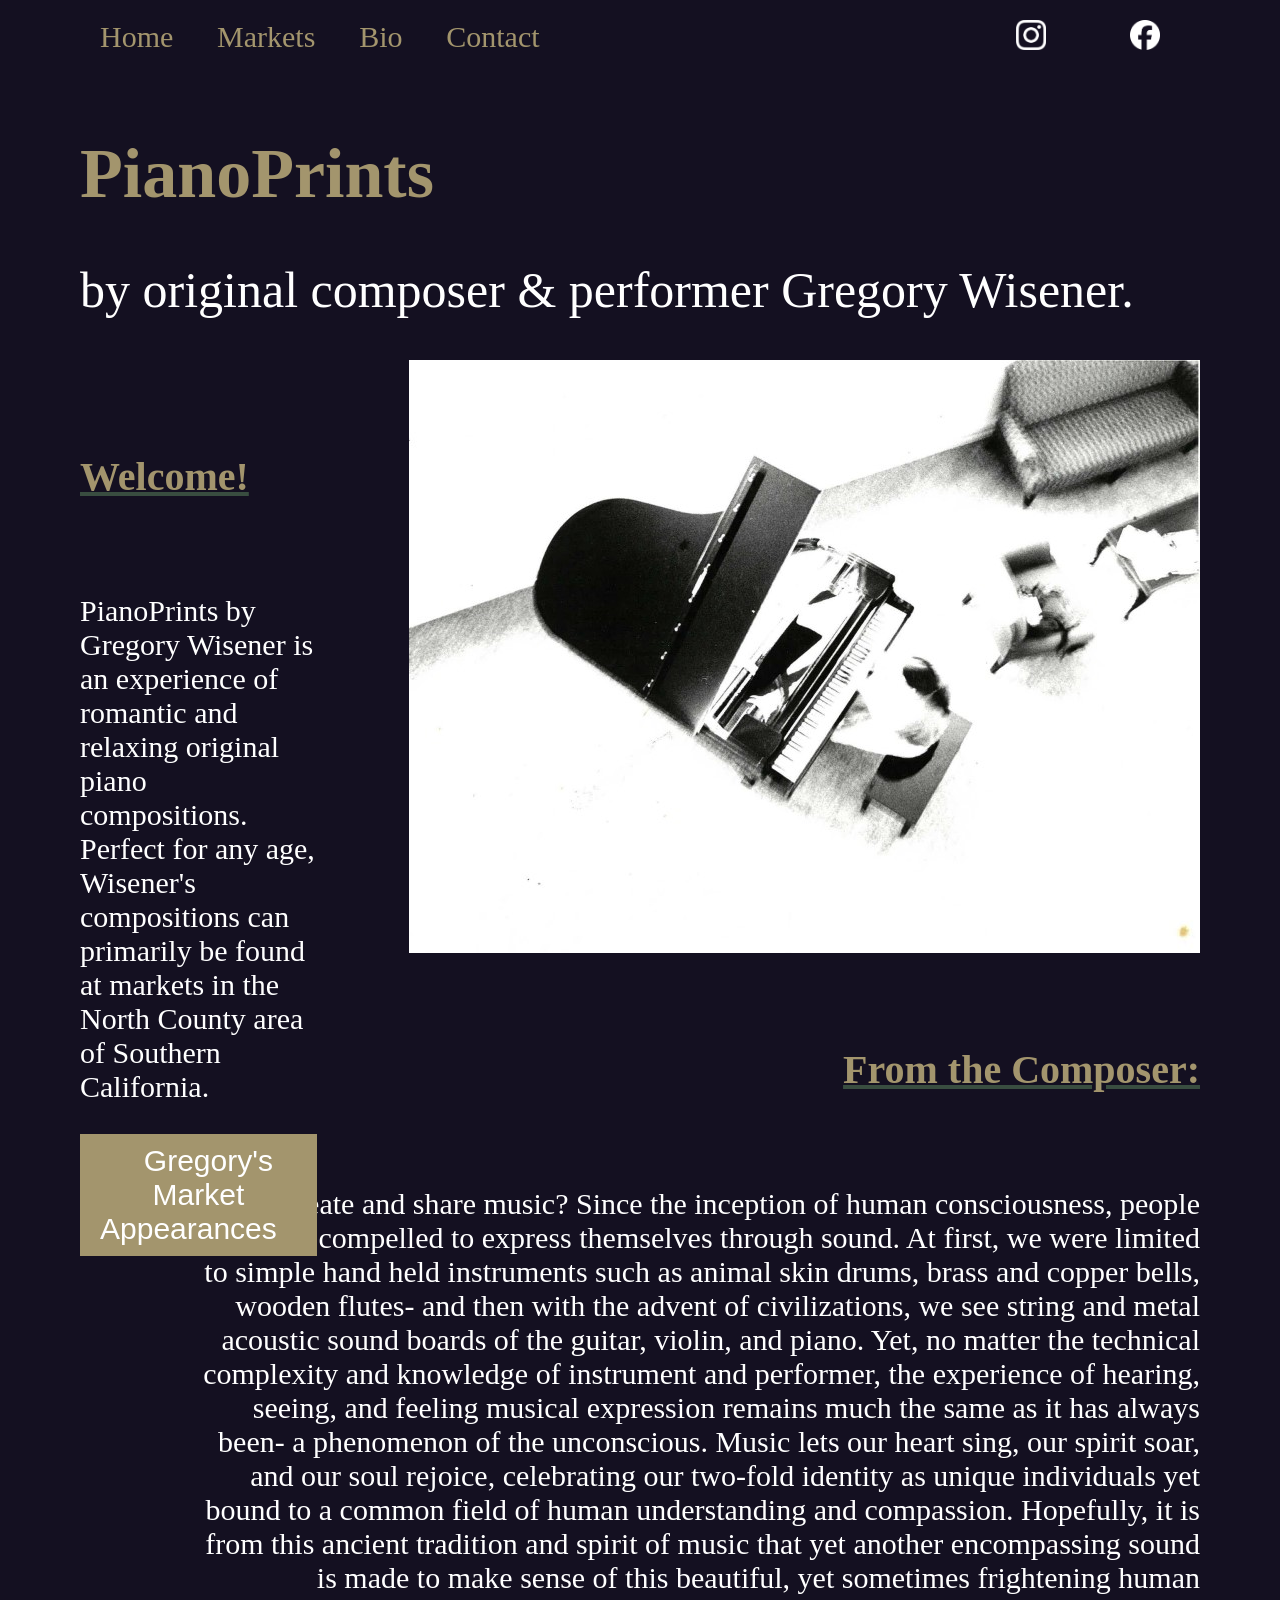
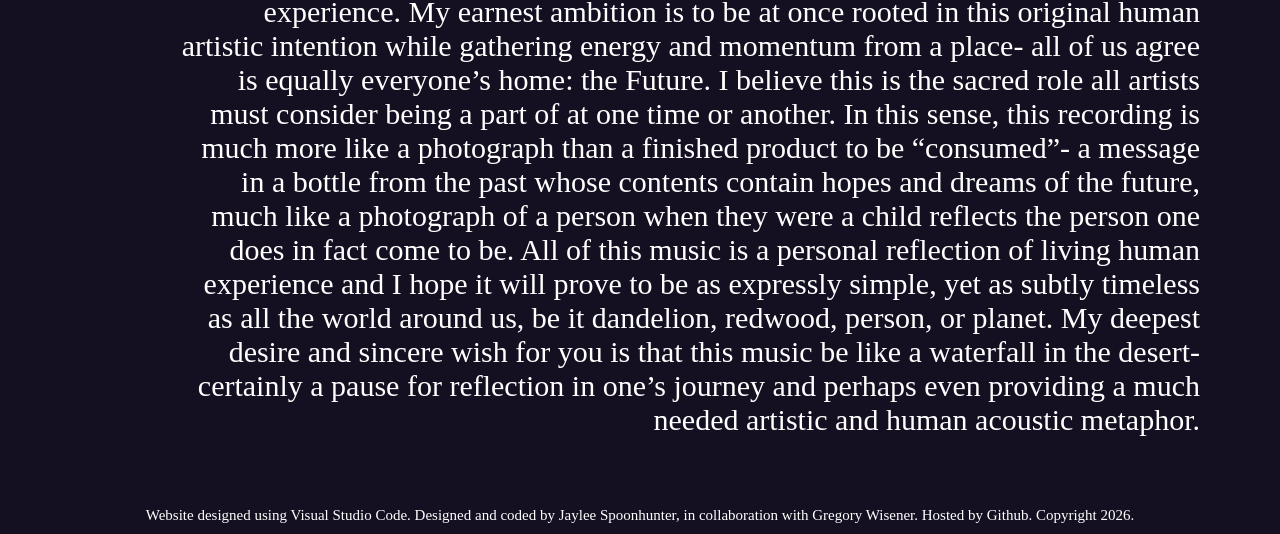
<file: index.html>
<!DOCTYPE html>
<html lang="en">
<head>
    <meta charset="UTF-8">
    <meta name="viewport" content="width=device-width, initial-scale=1.0">
    <title>Home</title>
    <link rel="stylesheet" href="css/style.css">
</head>
<body>
    <header>
        <div class="NAV">
            <a href="index.html">Home</a>
            <a href="html/markets.html">Markets</a>
            <a href="html/bio.html">Bio</a>
            <a href="html/contact.html">Contact</a>
        </div>
        <div class="SOCIAL">
            <a href="https://www.instagram.com/piano_prints"><img class="INSTA" src="Media/Instagram_Glyph_White.png" alt="Instagram white logo"></a>
            <a href="https://www.facebook.com/profile.php?id=61590734273954&mibextid=wwXIfr"><img class="FACE" src="Media/Facebook_Logo_Secondary.png" alt="Facebook white logo"></a>
        </div>
    </header>

    <div class="PIANOPRINTS">
        <h1>PianoPrints</h1>
        <h2>by original composer & performer Gregory Wisener.</h2>
    </div>

    <div class="WELCOME">
        <h6>Welcome!</h6>
        <p>PianoPrints by Gregory Wisener is an experience of romantic and relaxing original piano compositions. Perfect for any age, Wisener's compositions can primarily be found at markets in the North County area of Southern California.</p>
        <button class="APPEAR">
            <a class="MARK" href="html/markets.html">Gregory's Market Appearances</a>
        </button>
    </div>

    <div class="ABOVE">
        <img src="Media/pianoprints above shot piano playing.jpg" alt="Gregory playing the piano in an artistic above shot">
    </div>

    <div class="COMPOSER">
        <h6>From the Composer:</h6>
        <p>Why create and share music? Since the inception of human consciousness, people have been compelled to express themselves through sound. At first, we were limited to simple hand held instruments such as animal skin drums, brass and copper bells, wooden flutes- and then with the advent of civilizations, we see string and metal acoustic sound boards of the guitar, violin, and piano. Yet, no matter the technical complexity and knowledge of instrument and performer, the experience of hearing, seeing, and feeling musical expression remains much the same as it has always been- a phenomenon of the unconscious. Music lets our heart sing, our spirit soar, and our soul rejoice, celebrating our two-fold identity as unique individuals yet bound to a common field of human understanding and compassion. Hopefully, it is from this ancient tradition and spirit of music that yet another encompassing sound is made to make sense of this beautiful, yet sometimes frightening human experience. My earnest ambition is to be at once rooted in this original human artistic intention while gathering energy and momentum from a place- all of us agree is equally everyone’s home: the Future. I believe this is the sacred role all artists must consider being a part of at one time or another. In this sense, this recording is much more like a photograph than a finished product to be “consumed”- a message in a bottle from the past whose contents contain hopes and dreams of the future, much like a photograph of a person when they were a child reflects the person one does in fact come to be. All of this music is a personal reflection of living human experience and I hope it will prove to be as expressly simple, yet as subtly timeless as all the world around us, be it dandelion, redwood, person, or planet. My deepest desire and sincere wish for you is that this music be like a waterfall in the desert- certainly a pause for reflection in one’s journey and perhaps even providing a much needed artistic and human acoustic metaphor.</p>
    </div>

    <footer>Website designed using Visual Studio Code. Designed and coded by Jaylee Spoonhunter, in collaboration with Gregory Wisener. Hosted by Github. Copyright 2026.</footer>
</body>
</html>
</file>
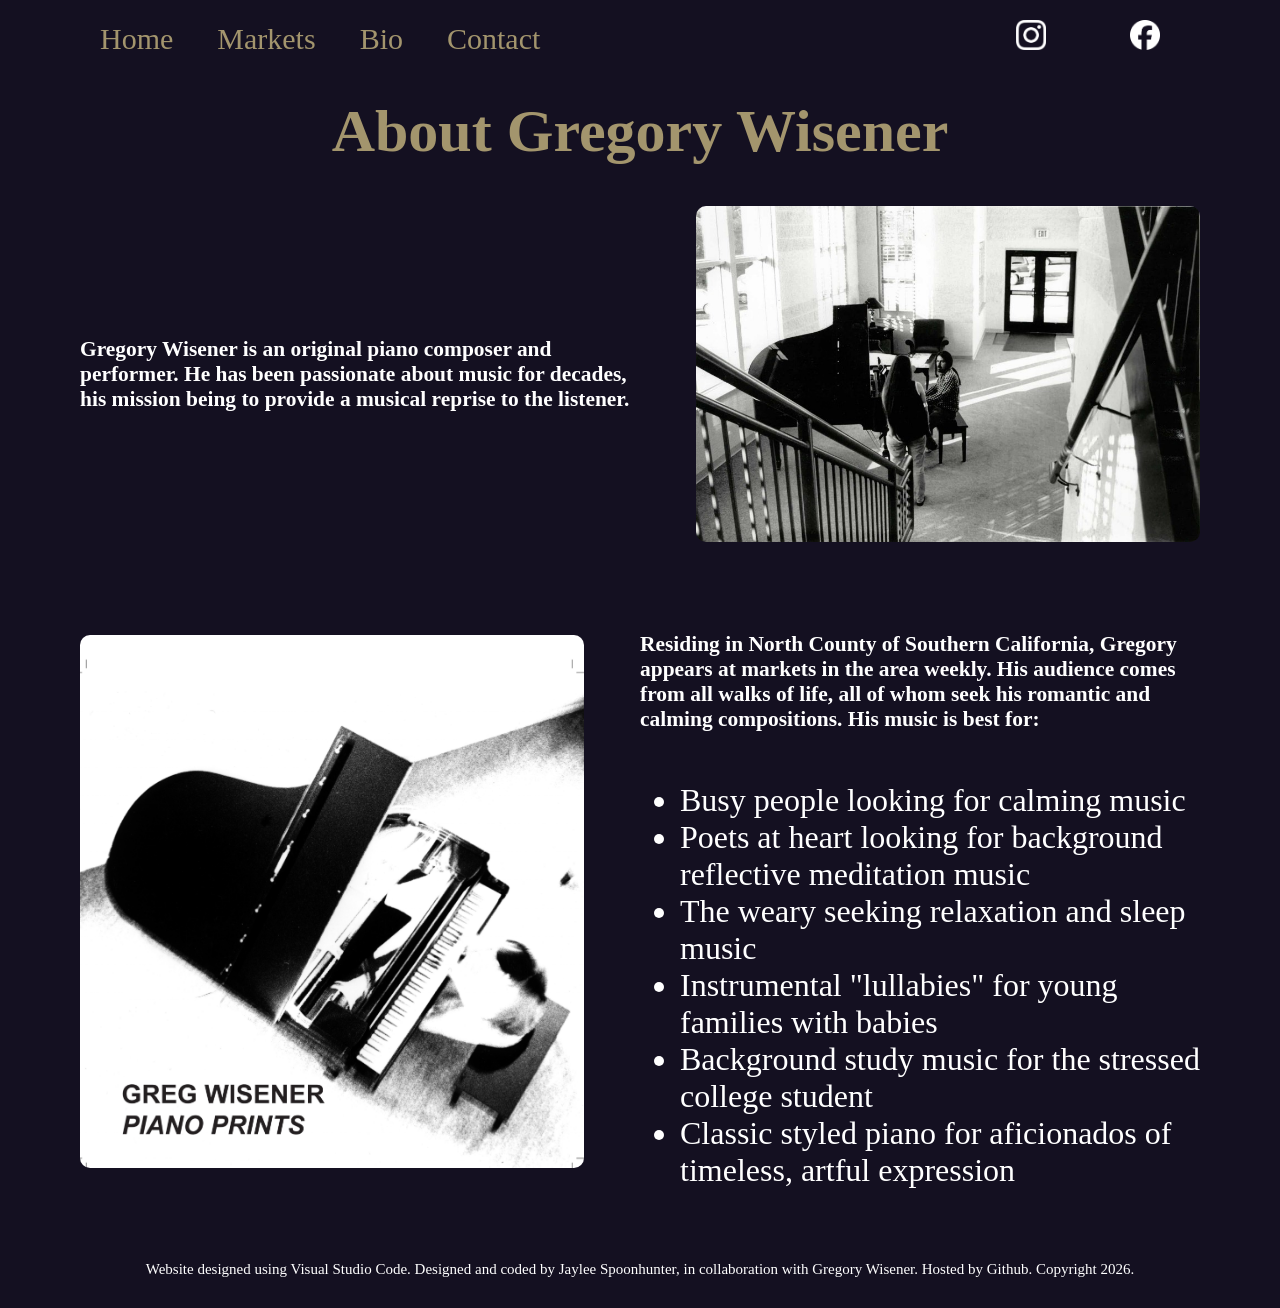
<file: bio.html>
<!DOCTYPE html>
<html lang="en">
<head>
    <meta charset="UTF-8">
    <meta name="viewport" content="width=device-width, initial-scale=1.0">
    <link rel="stylesheet" href="bio.css">
    <title>Bio</title>
</head>
<body>
     <header>
        <div class="NAV">
            <a href="index.html">Home</a>
            <a href="markets.html">Markets</a>
            <a href="bio.html">Bio</a>
            <a href="contact.html">Contact</a>
        </div>
        <div class="SOCIAL">
            <a href="https://www.instagram.com/piano_prints"><img class="INSTA" src="Media/Instagram_Glyph_White.png" alt="Instagram white logo"></a>
            <a href="https://www.facebook.com/profile.php?id=61590734273954&mibextid=wwXIfr"><img class="FACE" src="Media/Facebook_Logo_Secondary.png" alt="Facebook white logo"></a>
        </div>
    </header>

    <h1>About Gregory Wisener</h1>
    <div class="SECTION">
        <div class="BIO">
            <h6>Gregory Wisener is an original piano composer and performer. He has been passionate about music for decades, his mission being to provide a musical reprise to the listener.</h6>
        </div>

        <img class="PIANO" src="Media/pianoprints side shot piano playing.jpg" alt="Gregory talks to a woman as he plays the piano">
    </div>
        
    <div class="SECTION">
        <img class="COVER" src="Media/PianoPrints album cover jpg.jpg" alt="PianoPrints album cover">

        <div class="AUDIENCE">
                <h6>Residing in North County of Southern California, Gregory appears at markets in the area weekly. His audience comes from all walks of life, all of whom seek his romantic and calming compositions. His music is best for:</h6>
                <ul>
                    <li>Busy people looking for calming music</li>
                    <li>Poets at heart looking for background reflective meditation music</li>
                    <li>The weary seeking relaxation and sleep music</li>
                    <li>Instrumental "lullabies" for young families with babies</li>
                    <li>Background study music for the stressed college student</li>
                    <li>Classic styled piano for aficionados of timeless, artful expression</li>
                </ul>
        </div>
    </div>

    <footer>Website designed using Visual Studio Code. Designed and coded by Jaylee Spoonhunter, in collaboration with Gregory Wisener. Hosted by Github. Copyright 2026.</footer>
</body>
</html>
</file>
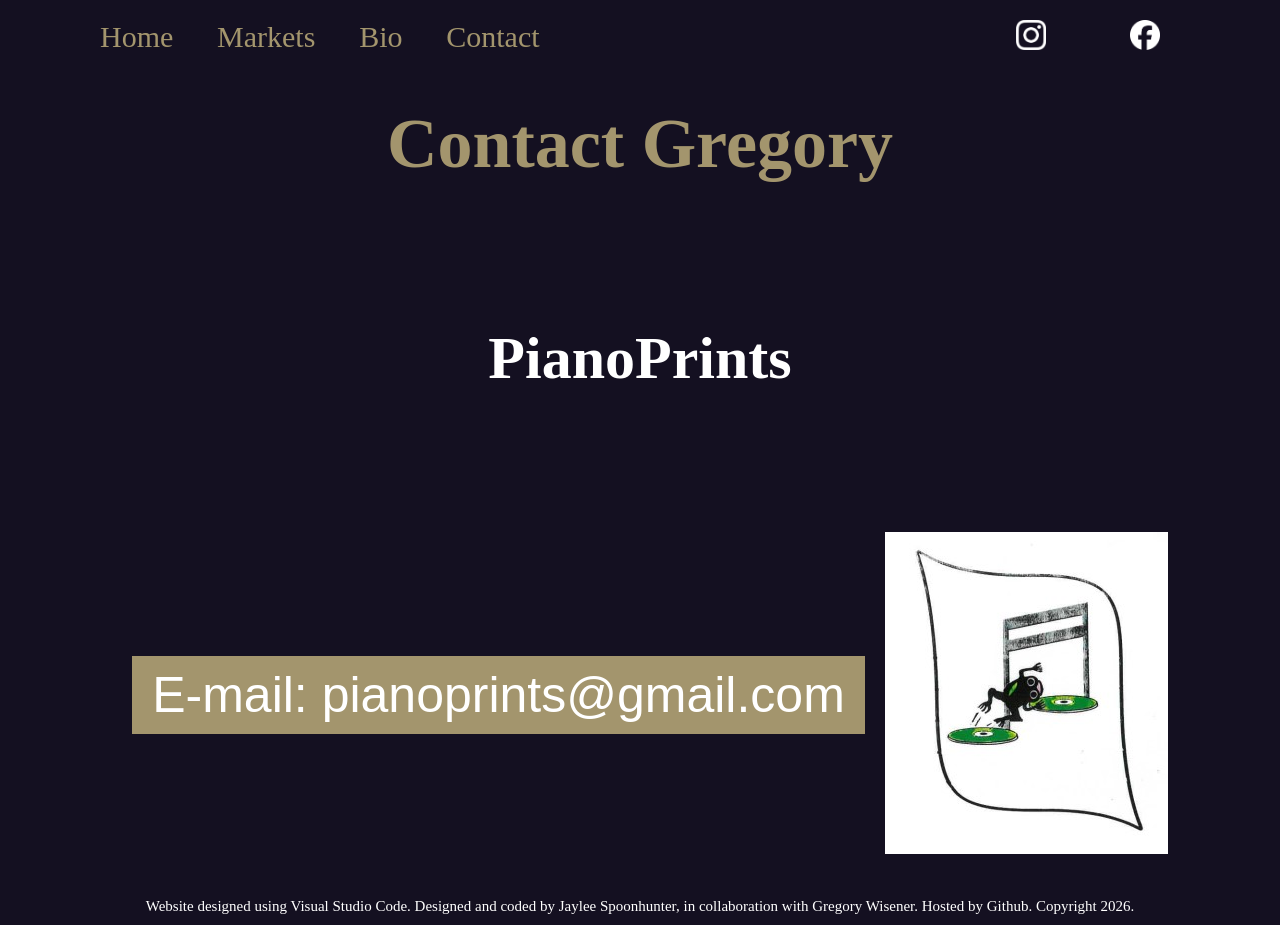
<file: contact.html>
<!DOCTYPE html>
<html lang="en">
<head>
    <meta charset="UTF-8">
    <meta name="viewport" content="width=device-width, initial-scale=1.0">
    <link rel="stylesheet" href="contact.css">
    <title>Contact</title>
</head>
<body>
     <header>
        <div class="NAV">
            <a href="index.html">Home</a>
            <a href="markets.html">Markets</a>
            <a href="bio.html">Bio</a>
            <a href="contact.html">Contact</a>
        </div>
        <div class="SOCIAL">
            <a href="https://www.instagram.com/piano_prints"><img class="INSTA" src="Media/Instagram_Glyph_White.png" alt="Instagram white logo"></a>
            <a href="https://www.facebook.com/profile.php?id=61590734273954&mibextid=wwXIfr"><img class="FACE" src="Media/Facebook_Logo_Secondary.png" alt="Facebook white logo"></a>
        </div>
    </header>

    <h1>Contact Gregory</h1>
    <h6>PianoPrints</h6>

    <div class="SECTION">
        <div class="BUT">
            <a href="mailto: pianoprints@gmail.com">
                <button class="EMAIL">E-mail: pianoprints@gmail.com</button>
            </a>
        </div>
        <div class="LOGO">
            <img class="ORIG" src="Media/pianoprints logo jpg original.jpg" alt="PianoPrints logo">
        </div>
    </div>

    <footer>Website designed using Visual Studio Code. Designed and coded by Jaylee Spoonhunter, in collaboration with Gregory Wisener. Hosted by Github. Copyright 2026.</footer>
</body>
</html>
</file>
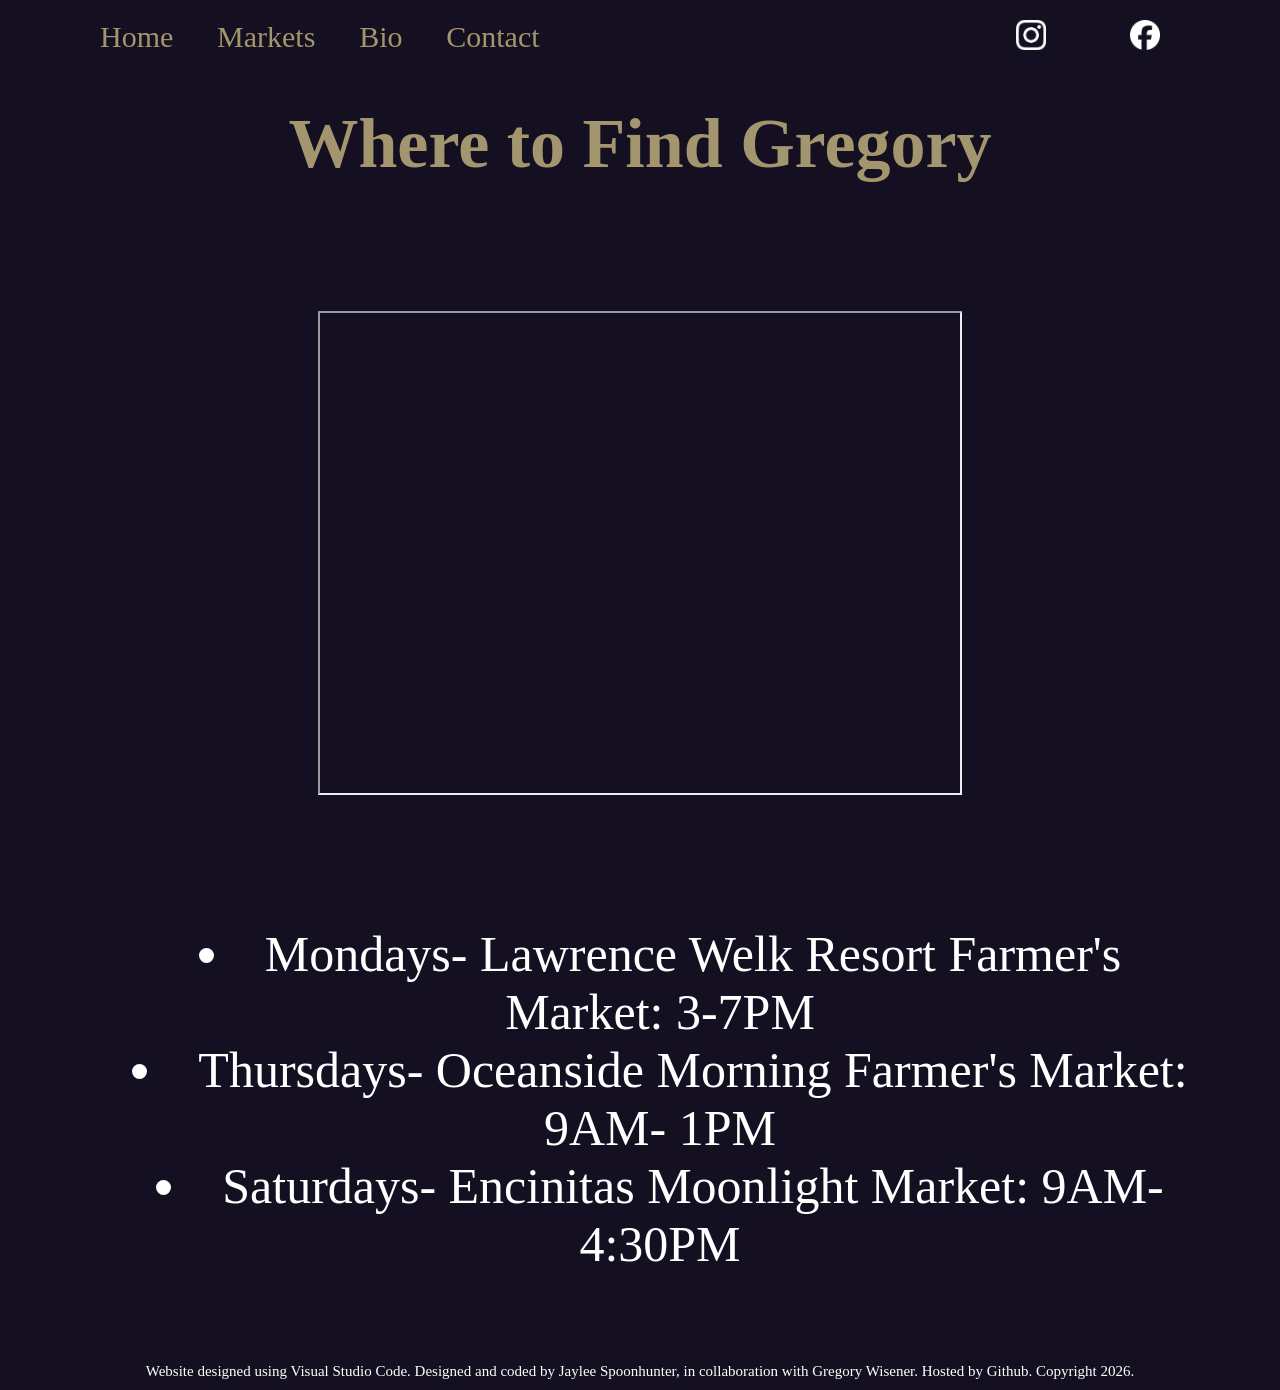
<file: markets.html>
<!DOCTYPE html>
<html lang="en">
<head>
    <meta charset="UTF-8">
    <meta name="viewport" content="width=device-width, initial-scale=1.0">
    <link rel="stylesheet" href="markets.css">
    <title>Markets</title>
</head>
<body>
     <header>
        <div class="NAV">
            <a href="index.html">Home</a>
            <a href="markets.html">Markets</a>
            <a href="bio.html">Bio</a>
            <a href="contact.html">Contact</a>
        </div>
        <div class="SOCIAL">
            <a href="https://www.instagram.com/piano_prints"><img class="INSTA" src="Media/Instagram_Glyph_White.png" alt="Instagram white logo"></a>
            <a href="https://www.facebook.com/profile.php?id=61590734273954&mibextid=wwXIfr"><img class="FACE" src="Media/Facebook_Logo_Secondary.png" alt="Facebook white logo"></a>
        </div>
    </header>

    <h1>Where to Find Gregory</h1>

    <div class="MAP">
        <iframe src="https://www.google.com/maps/d/u/0/embed?mid=1hNU6YJIS3TQWcw4g2cnIBMzyugYw_b0&ehbc=2E312F&noprof=1" width="640" height="480"></iframe>
    </div>

    <div class="LIST">
        <ul>
            <li>Mondays- Lawrence Welk Resort Farmer's Market: 3-7PM</li>
            <li>Thursdays- Oceanside Morning Farmer's Market: 9AM- 1PM</li>
            <li>Saturdays- Encinitas Moonlight Market: 9AM- 4:30PM</li>
        </ul>
    </div>

    <footer>Website designed using Visual Studio Code. Designed and coded by Jaylee Spoonhunter, in collaboration with Gregory Wisener. Hosted by Github. Copyright 2026.</footer>
</body>
</html>
</file>
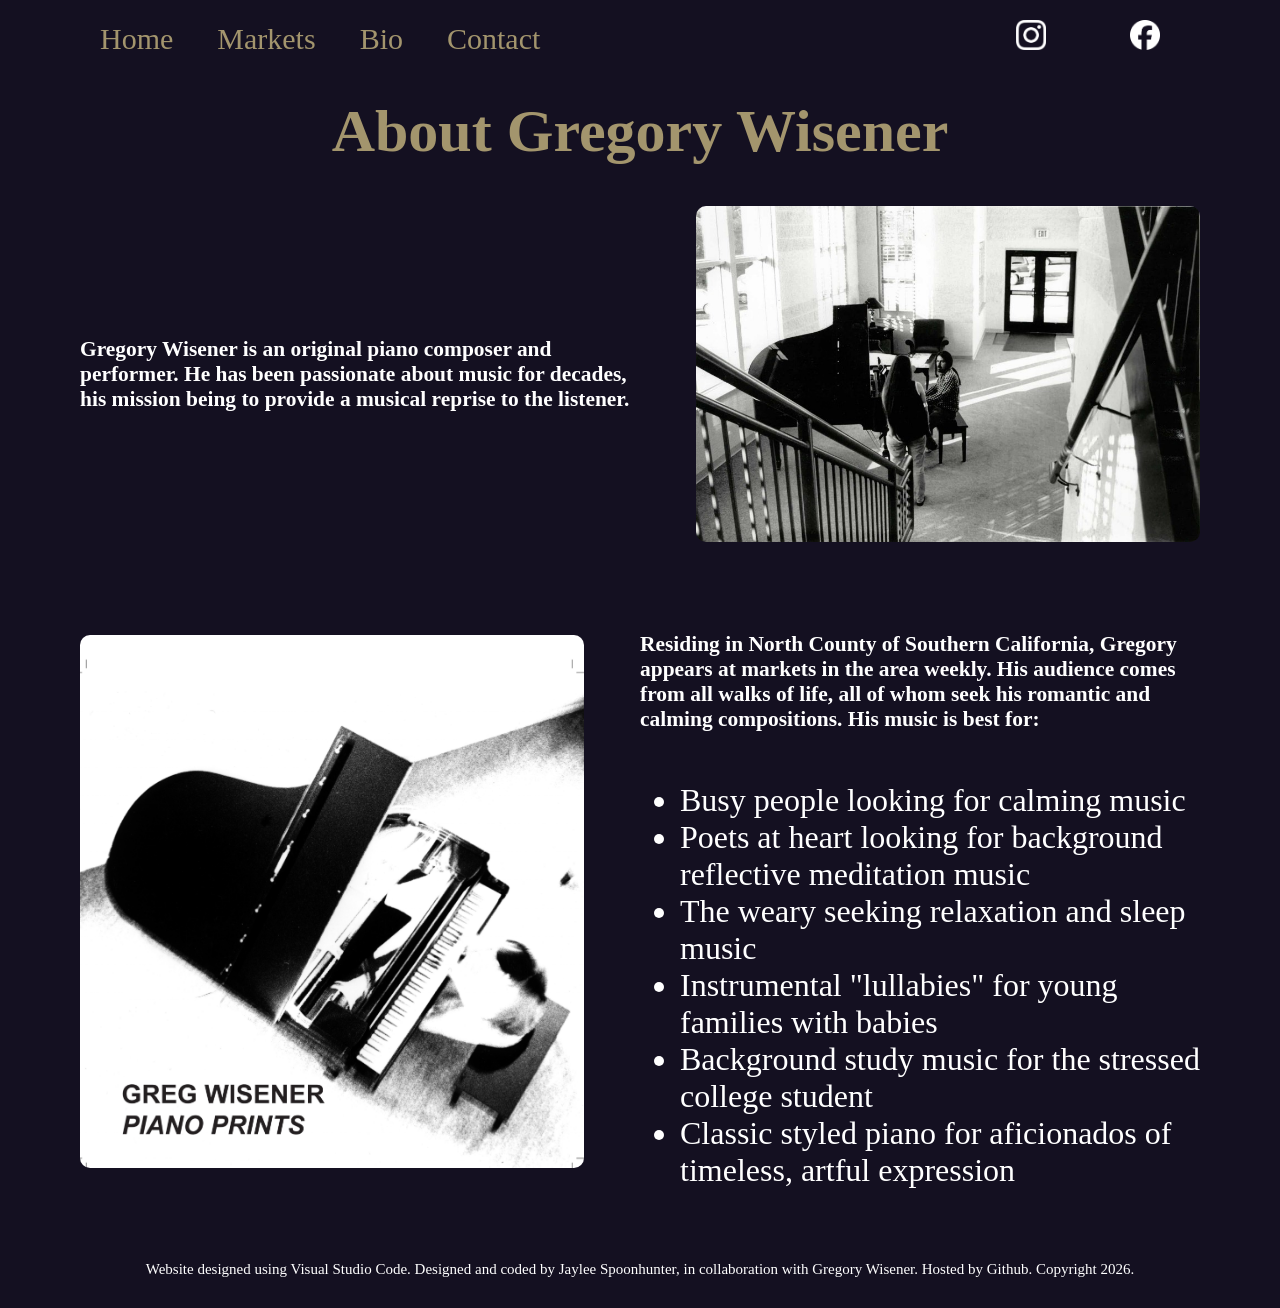
<file: html/bio.html>
<!DOCTYPE html>
<html lang="en">
<head>
    <meta charset="UTF-8">
    <meta name="viewport" content="width=device-width, initial-scale=1.0">
    <title>Bio</title>
    <link rel="stylesheet" href="../css/bio.css">
</head>
<body>
     <header>
        <div class="NAV">
            <a href="../index.html">Home</a>
            <a href="markets.html">Markets</a>
            <a href="bio.html">Bio</a>
            <a href="contact.html">Contact</a>
        </div>
        <div class="SOCIAL">
            <a href="https://www.instagram.com/piano_prints"><img class="INSTA" src="../Media/Instagram_Glyph_White.png" alt="Instagram white logo"></a>
            <a href="https://www.facebook.com/profile.php?id=61590734273954&mibextid=wwXIfr"><img class="FACE" src="../Media/Facebook_Logo_Secondary.png" alt="Facebook white logo"></a>
        </div>
    </header>

    <h1>About Gregory Wisener</h1>
    <div class="SECTION">
        <div class="BIO">
            <h6>Gregory Wisener is an original piano composer and performer. He has been passionate about music for decades, his mission being to provide a musical reprise to the listener.</h6>
        </div>

        <img class="PIANO" src="../Media/pianoprints side shot piano playing.jpg" alt="Gregory talks to a woman as he plays the piano">
    </div>
        
    <div class="SECTION">
        <img class="COVER" src="../Media/PianoPrints album cover jpg.jpg" alt="PianoPrints album cover">

        <div class="AUDIENCE">
                <h6>Residing in North County of Southern California, Gregory appears at markets in the area weekly. His audience comes from all walks of life, all of whom seek his romantic and calming compositions. His music is best for:</h6>
                <ul>
                    <li>Busy people looking for calming music</li>
                    <li>Poets at heart looking for background reflective meditation music</li>
                    <li>The weary seeking relaxation and sleep music</li>
                    <li>Instrumental "lullabies" for young families with babies</li>
                    <li>Background study music for the stressed college student</li>
                    <li>Classic styled piano for aficionados of timeless, artful expression</li>
                </ul>
        </div>
    </div>

    <footer>Website designed using Visual Studio Code. Designed and coded by Jaylee Spoonhunter, in collaboration with Gregory Wisener. Hosted by Github. Copyright 2026.</footer>
</body>
</html>
</file>
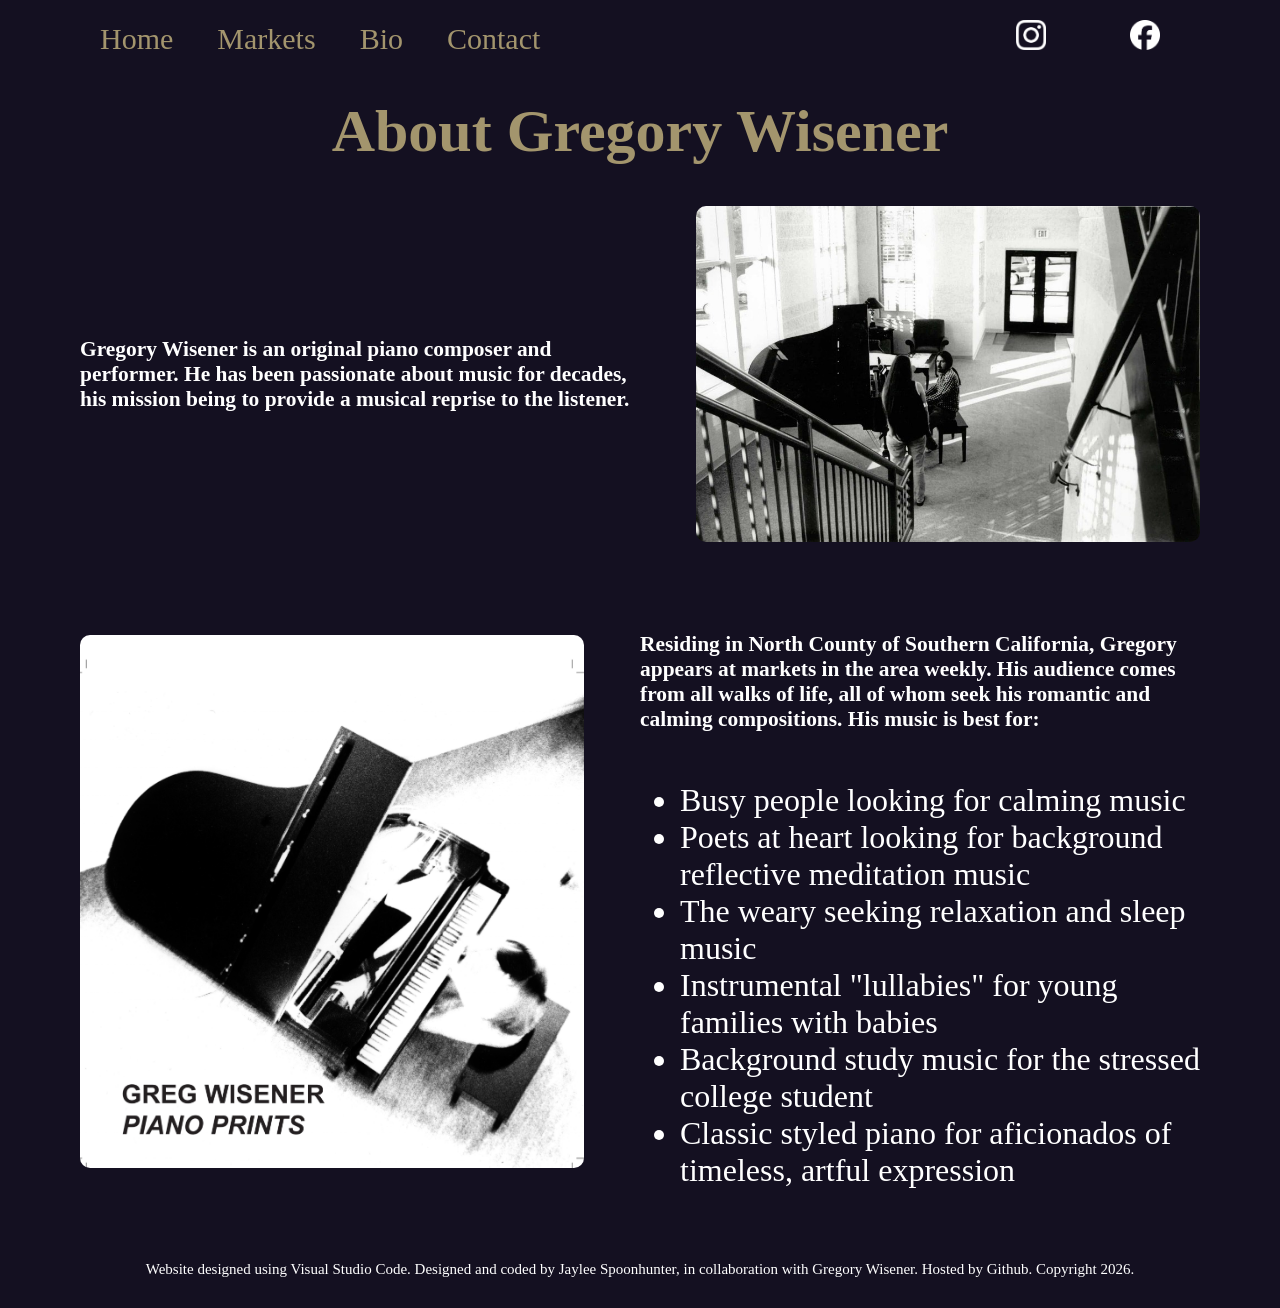
<file: HTML/bio.html>
<!DOCTYPE html>
<html lang="en">
<head>
    <meta charset="UTF-8">
    <meta name="viewport" content="width=device-width, initial-scale=1.0">
    <title>Bio</title>
    <link rel="stylesheet" href="../css/bio.css">
</head>
<body>
     <header>
        <div class="NAV">
            <a href="../index.html">Home</a>
            <a href="../html/markets.html">Markets</a>
            <a href="../html/bio.html">Bio</a>
            <a href="../html/contact.html">Contact</a>
        </div>
        <div class="SOCIAL">
            <a href="https://www.instagram.com/piano_prints"><img class="INSTA" src="../Media/Instagram_Glyph_White.png" alt="Instagram white logo"></a>
            <a href="https://www.facebook.com/profile.php?id=61590734273954&mibextid=wwXIfr"><img class="FACE" src="../Media/Facebook_Logo_Secondary.png" alt="Facebook white logo"></a>
        </div>
    </header>

    <h1>About Gregory Wisener</h1>
    <div class="SECTION">
        <div class="BIO">
            <h6>Gregory Wisener is an original piano composer and performer. He has been passionate about music for decades, his mission being to provide a musical reprise to the listener.</h6>
        </div>

        <img class="PIANO" src="../Media/pianoprints side shot piano playing.jpg" alt="Gregory talks to a woman as he plays the piano">
    </div>
        
    <div class="SECTION">
        <img class="COVER" src="../Media/PianoPrints album cover jpg.jpg" alt="PianoPrints album cover">

        <div class="AUDIENCE">
                <h6>Residing in North County of Southern California, Gregory appears at markets in the area weekly. His audience comes from all walks of life, all of whom seek his romantic and calming compositions. His music is best for:</h6>
                <ul>
                    <li>Busy people looking for calming music</li>
                    <li>Poets at heart looking for background reflective meditation music</li>
                    <li>The weary seeking relaxation and sleep music</li>
                    <li>Instrumental "lullabies" for young families with babies</li>
                    <li>Background study music for the stressed college student</li>
                    <li>Classic styled piano for aficionados of timeless, artful expression</li>
                </ul>
        </div>
    </div>

    <footer>Website designed using Visual Studio Code. Designed and coded by Jaylee Spoonhunter, in collaboration with Gregory Wisener. Hosted by Github. Copyright 2026.</footer>
</body>
</html>
</file>
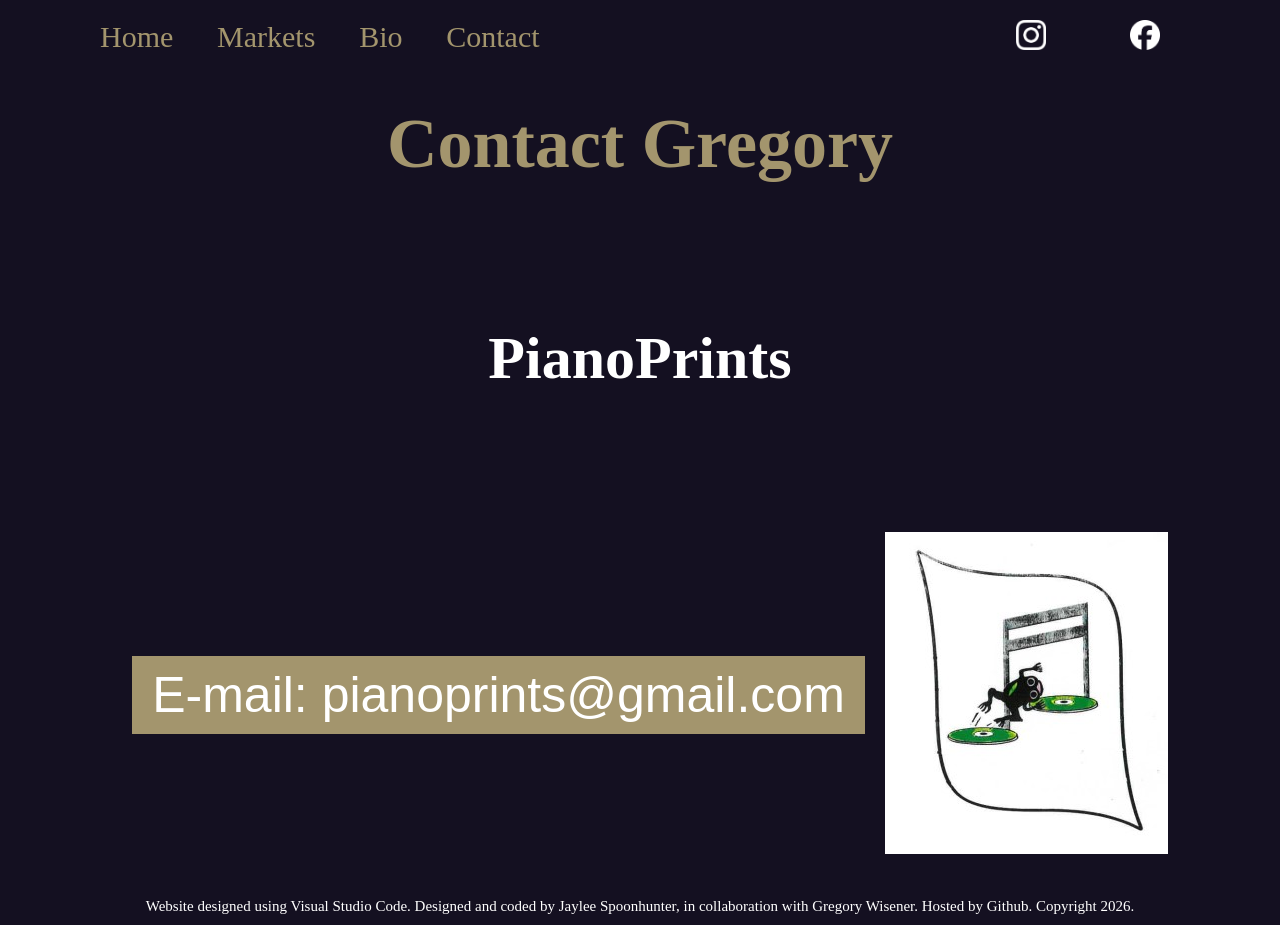
<file: html/contact.html>
<!DOCTYPE html>
<html lang="en">
<head>
    <meta charset="UTF-8">
    <meta name="viewport" content="width=device-width, initial-scale=1.0">
    <title>Contact</title>
    <link rel="stylesheet" href="../css/contact.css">
</head>
<body>
     <header>
        <div class="NAV">
            <a href="../index.html">Home</a>
            <a href="markets.html">Markets</a>
            <a href="bio.html">Bio</a>
            <a href="contact.html">Contact</a>
        </div>
        <div class="SOCIAL">
            <a href="https://www.instagram.com/piano_prints"><img class="INSTA" src="../Media/Instagram_Glyph_White.png" alt="Instagram white logo"></a>
            <a href="https://www.facebook.com/profile.php?id=61590734273954&mibextid=wwXIfr"><img class="FACE" src="../Media/Facebook_Logo_Secondary.png" alt="Facebook white logo"></a>
        </div>
    </header>

    <h1>Contact Gregory</h1>
    <h6>PianoPrints</h6>

    <div class="SECTION">
        <div class="BUT">
            <a href="mailto: pianoprints@gmail.com">
                <button class="EMAIL">E-mail: pianoprints@gmail.com</button>
            </a>
        </div>
        <div class="LOGO">
            <img class="ORIG" src="../Media/pianoprints logo jpg original.jpg" alt="PianoPrints logo">
        </div>
    </div>

    <footer>Website designed using Visual Studio Code. Designed and coded by Jaylee Spoonhunter, in collaboration with Gregory Wisener. Hosted by Github. Copyright 2026.</footer>
</body>
</html>
</file>
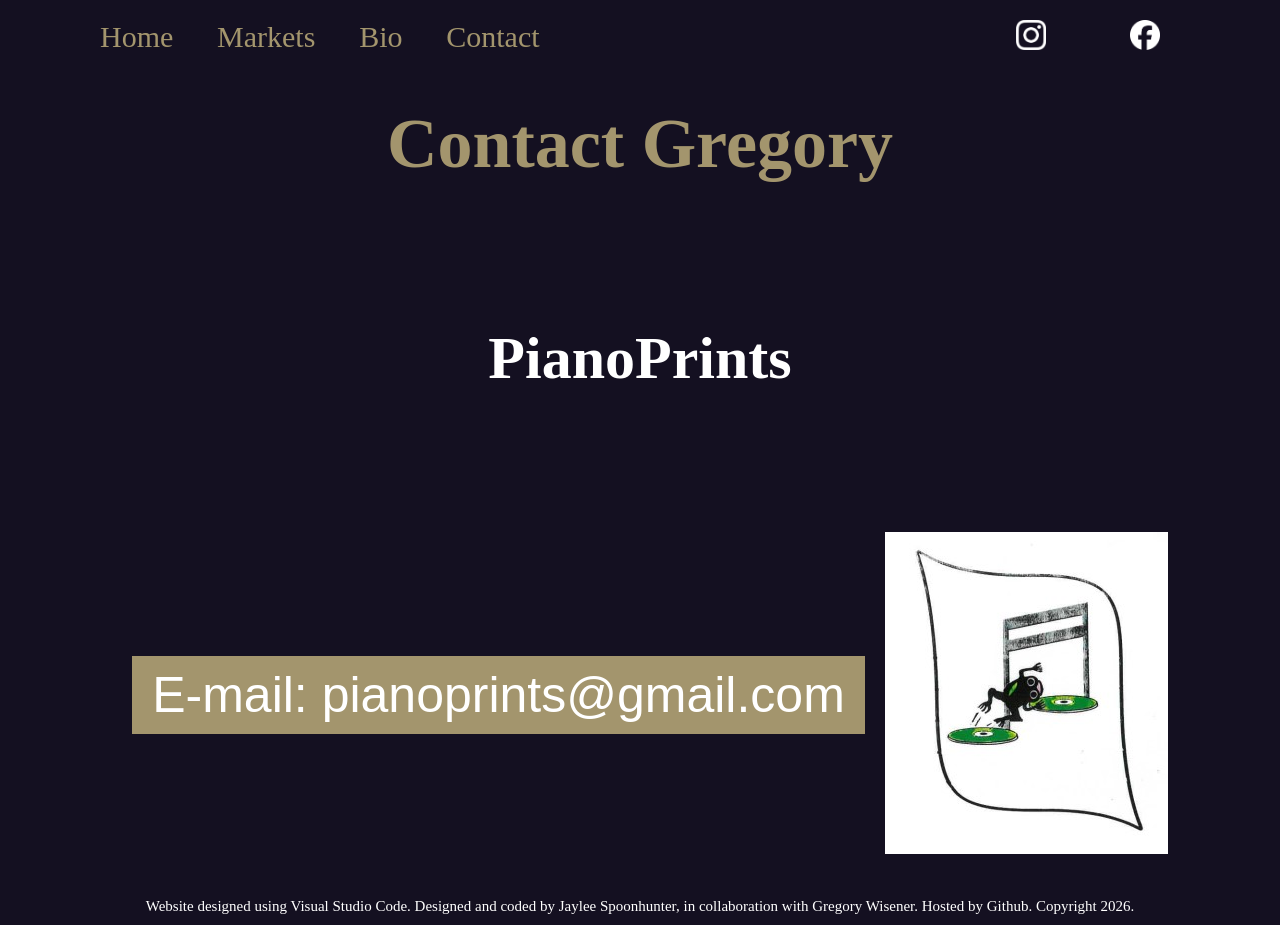
<file: HTML/contact.html>
<!DOCTYPE html>
<html lang="en">
<head>
    <meta charset="UTF-8">
    <meta name="viewport" content="width=device-width, initial-scale=1.0">
    <title>Contact</title>
    <link rel="stylesheet" href="../css/contact.css">
</head>
<body>
     <header>
        <div class="NAV">
            <a href="../index.html">Home</a>
            <a href="../html/markets.html">Markets</a>
            <a href="../html/bio.html">Bio</a>
            <a href="../html/contact.html">Contact</a>
        </div>
        <div class="SOCIAL">
            <a href="https://www.instagram.com/piano_prints"><img class="INSTA" src="../Media/Instagram_Glyph_White.png" alt="Instagram white logo"></a>
            <a href="https://www.facebook.com/profile.php?id=61590734273954&mibextid=wwXIfr"><img class="FACE" src="../Media/Facebook_Logo_Secondary.png" alt="Facebook white logo"></a>
        </div>
    </header>

    <h1>Contact Gregory</h1>
    <h6>PianoPrints</h6>

    <div class="SECTION">
        <div class="BUT">
            <a href="mailto: pianoprints@gmail.com">
                <button class="EMAIL">E-mail: pianoprints@gmail.com</button>
            </a>
        </div>
        <div class="LOGO">
            <img class="ORIG" src="../Media/pianoprints logo jpg original.jpg" alt="PianoPrints logo">
        </div>
    </div>

    <footer>Website designed using Visual Studio Code. Designed and coded by Jaylee Spoonhunter, in collaboration with Gregory Wisener. Hosted by Github. Copyright 2026.</footer>
</body>
</html>
</file>
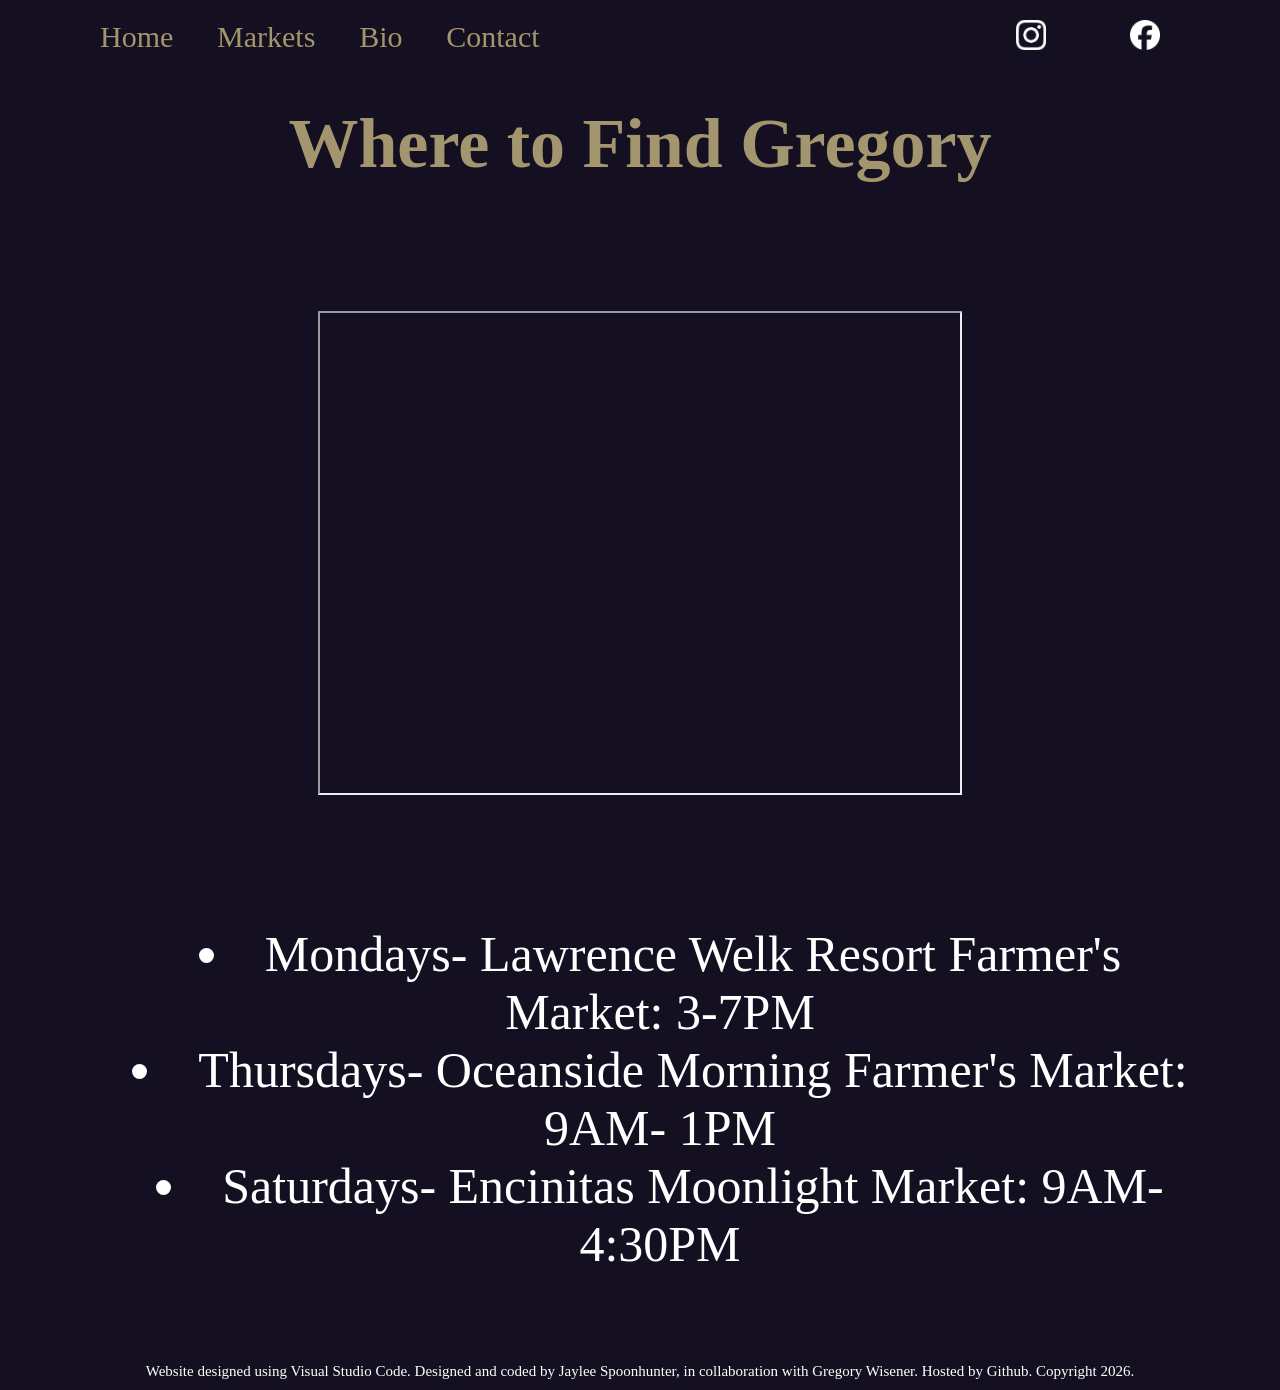
<file: html/markets.html>
<!DOCTYPE html>
<html lang="en">
<head>
    <meta charset="UTF-8">
    <meta name="viewport" content="width=device-width, initial-scale=1.0">
    <title>Markets</title>
    <link rel="stylesheet" href="../css/markets.css">
</head>
<body>
     <header>
        <div class="NAV">
            <a href="../index.html">Home</a>
            <a href="markets.html">Markets</a>
            <a href="bio.html">Bio</a>
            <a href="contact.html">Contact</a>
        </div>
        <div class="SOCIAL">
            <a href="https://www.instagram.com/piano_prints"><img class="INSTA" src="../Media/Instagram_Glyph_White.png" alt="Instagram white logo"></a>
            <a href="https://www.facebook.com/profile.php?id=61590734273954&mibextid=wwXIfr"><img class="FACE" src="../Media/Facebook_Logo_Secondary.png" alt="Facebook white logo"></a>
        </div>
    </header>

    <h1>Where to Find Gregory</h1>

    <div class="MAP">
        <iframe src="https://www.google.com/maps/d/u/0/embed?mid=1hNU6YJIS3TQWcw4g2cnIBMzyugYw_b0&ehbc=2E312F&noprof=1" width="640" height="480"></iframe>
    </div>

    <div class="LIST">
        <ul>
            <li>Mondays- Lawrence Welk Resort Farmer's Market: 3-7PM</li>
            <li>Thursdays- Oceanside Morning Farmer's Market: 9AM- 1PM</li>
            <li>Saturdays- Encinitas Moonlight Market: 9AM- 4:30PM</li>
        </ul>
    </div>

    <footer>Website designed using Visual Studio Code. Designed and coded by Jaylee Spoonhunter, in collaboration with Gregory Wisener. Hosted by Github. Copyright 2026.</footer>
</body>
</html>
</file>
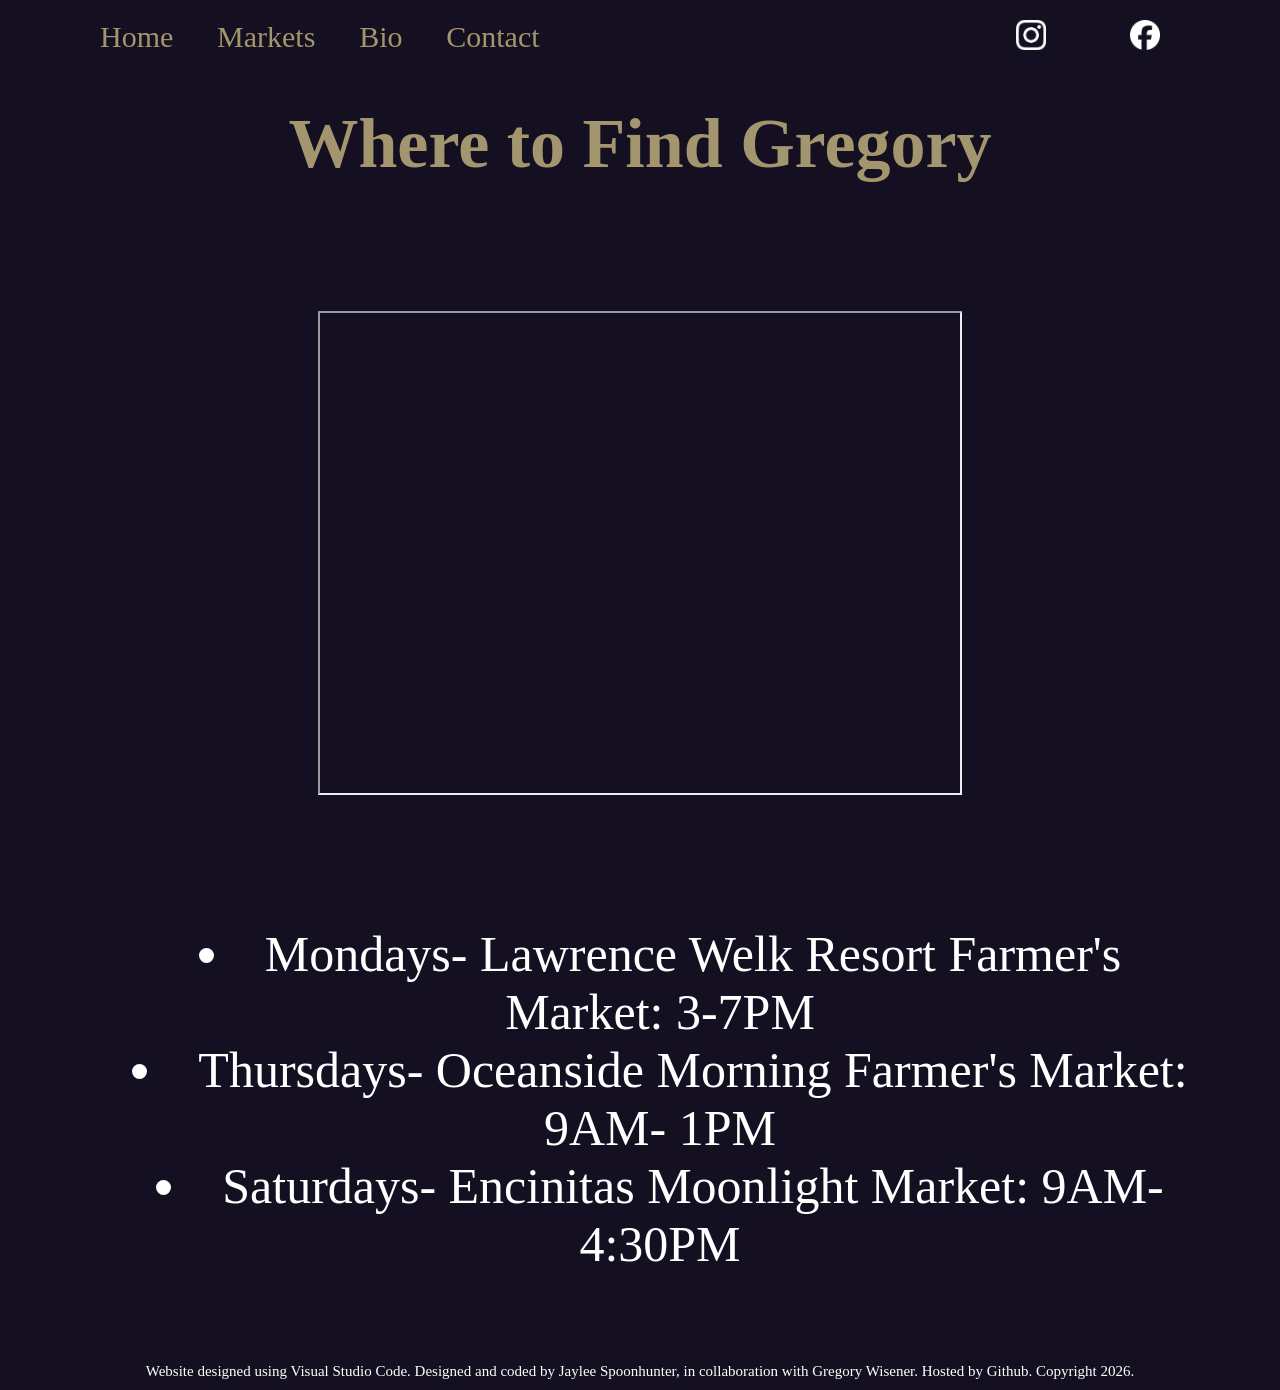
<file: HTML/markets.html>
<!DOCTYPE html>
<html lang="en">
<head>
    <meta charset="UTF-8">
    <meta name="viewport" content="width=device-width, initial-scale=1.0">
    <title>Markets</title>
    <link rel="stylesheet" href="../css/markets.css">
</head>
<body>
     <header>
        <div class="NAV">
            <a href="../index.html">Home</a>
            <a href="../markets.html">Markets</a>
            <a href="../bio.html">Bio</a>
            <a href="../contact.html">Contact</a>
        </div>
        <div class="SOCIAL">
            <a href="https://www.instagram.com/piano_prints"><img class="INSTA" src="../Media/Instagram_Glyph_White.png" alt="Instagram white logo"></a>
            <a href="https://www.facebook.com/profile.php?id=61590734273954&mibextid=wwXIfr"><img class="FACE" src="../Media/Facebook_Logo_Secondary.png" alt="Facebook white logo"></a>
        </div>
    </header>

    <h1>Where to Find Gregory</h1>

    <div class="MAP">
        <iframe src="https://www.google.com/maps/d/u/0/embed?mid=1hNU6YJIS3TQWcw4g2cnIBMzyugYw_b0&ehbc=2E312F&noprof=1" width="640" height="480"></iframe>
    </div>

    <div class="LIST">
        <ul>
            <li>Mondays- Lawrence Welk Resort Farmer's Market: 3-7PM</li>
            <li>Thursdays- Oceanside Morning Farmer's Market: 9AM- 1PM</li>
            <li>Saturdays- Encinitas Moonlight Market: 9AM- 4:30PM</li>
        </ul>
    </div>

    <footer>Website designed using Visual Studio Code. Designed and coded by Jaylee Spoonhunter, in collaboration with Gregory Wisener. Hosted by Github. Copyright 2026.</footer>
</body>
</html>
</file>
<file: css/style.css>
body{
    margin: 0;
    background-color: #141021;
    padding-left: 80px;
    padding-right: 80px;
    padding-top: 20px;
    font-family: Georgia, 'Times New Roman', Times, serif;
}

header{
    display: flex;
    flex-direction: row;
    justify-content: space-between;
    font-size: 15px;
    text-decoration: none;
}

.INSTA{
    max-width: 30px;
    max-height: 30px;
    padding: 0px 20px;
}

.FACE{
    max-width: 30px;
    max-height: 30px;
    padding: 0px 20px;
}

a{
    color: #a3956d;
    font-size: 30px;
    text-decoration: none;
    padding: 0px 20px;
}

.MARK{
    color: white;
}

.APPEAR{
    background-color: #a3956d;
    font-size: 15px;
    border: none;
    padding: 10px 20px;
    cursor: pointer;
}

h1{
    color: #a3956d;
    font-size: 70px;
}

h2{
    color: white;
    font-size: 50px;
    font-weight: 100;
}

h6{
    color: #a3956d;
    font-size: 40px;
    text-decoration: underline;
    text-decoration-color: #394D40;
}

p{
    color: white;
    font-size: 30px;
}

.PIANOPRINTS{
    text-align: left;
    padding-top: 30px;
}

.WELCOME{
    position: absolute;
    padding-right: 1100px;
    text-align: left;
}

.ABOVE{
    display: flex;
    flex-direction: row-reverse;
}

.COMPOSER{
    text-align: right;
    padding-left: 100px;
}

footer{
    color: white;
    text-align: center;
    font-size: 15px;
    padding-top: 40px;
    padding-bottom: 10px;
}
</file>
<file: bio.css>
body{
    margin: 0;
    background-color: #141021;
    padding: 20px 80px;
    font-family: Georgia, 'Times New Roman', Times, serif;
}

/* HEADER */

header{
    display: flex;
    justify-content: space-between;
    align-items: center;
}

a{
    color: #a3956d;
    font-size: 30px;
    text-decoration: none;
    padding: 0 20px;
}

.INSTA,
.FACE{
    width: 30px;
    height: 30px;
    padding: 0 20px;
}

/* TITLE */

h1{
    color: #a3956d;
    font-size: 60px;
    text-align: center;
}

/* SECTIONS */

.SECTION{
    display: flex;
    align-items: center;
    justify-content: space-between;
    gap: 40px;
    margin-top: 40px;
}

.BIO,
.AUDIENCE{
    color: white;
    font-size: 32px;
    width: 50%;
}

/* IMAGES */

.PIANO,
.COVER{
    width: 45%;
    height: auto;
    border-radius: 10px;
}

/* FOOTER */

footer{
    color: white;
    text-align: center;
    font-size: 15px;
    padding: 40px 0 10px;
}
</file>
<file: contact.css>
body{
    margin: 0;
    background-color: #141021;
    padding-left: 80px;
    padding-right: 80px;
    padding-top: 20px;
    font-family: Georgia, 'Times New Roman', Times, serif;
}

header{
    display: flex;
    flex-direction: row;
    justify-content: space-between;
    font-size: 15px;
    text-decoration: none;
}

.INSTA{
    max-width: 30px;
    max-height: 30px;
    padding: 0px 20px;
}

.FACE{
    max-width: 30px;
    max-height: 30px;
    padding: 0px 20px;
}

a{
    color: #a3956d;
    font-size: 30px;
    text-decoration: none;
    padding: 0px 20px;
}

h1{
    color: #a3956d;
    font-size: 70px;
    text-align: center;
}

h6{
    color: white;
    font-size: 60px;
    text-align: center;
}

.SECTION{
    display: flex;
    align-items: center;
    justify-content: center;
    margin-top: 40px;
}

.EMAIL{
    background-color: #a3956d;
    font-size: 50px;
    color: white;
    border: none;
    padding: 10px 20px;
    cursor: pointer;
}

footer{
    color: white;
    text-align: center;
    font-size: 15px;
    padding-top: 40px;
    padding-bottom: 10px;
}
</file>
<file: markets.css>
body{
    margin: 0;
    background-color: #141021;
    padding-left: 80px;
    padding-right: 80px;
    padding-top: 20px;
    font-family: Georgia, 'Times New Roman', Times, serif;
}

header{
    display: flex;
    flex-direction: row;
    justify-content: space-between;
    font-size: 15px;
    text-decoration: none;
}

.INSTA{
    max-width: 30px;
    max-height: 30px;
    padding: 0px 20px;
}

.FACE{
    max-width: 30px;
    max-height: 30px;
    padding: 0px 20px;
}

a{
    color: #a3956d;
    font-size: 30px;
    text-decoration: none;
    padding: 0px 20px;
}

h1{
    color: #a3956d;
    text-align: center;
    font-size: 70px;
}

.MAP{
    display: flex;
    justify-content: center;
    padding-top: 80px;
    padding-bottom: 80px;
}

.LIST{
    color: white;
    text-align: center;
    font-size: 50px;
    list-style-position: inside;
}

footer{
    color: white;
    text-align: center;
    font-size: 15px;
    padding-top: 40px;
    padding-bottom: 10px;
}
</file>
<file: css/bio.css>
body{
    margin: 0;
    background-color: #141021;
    padding: 20px 80px;
    font-family: Georgia, 'Times New Roman', Times, serif;
}

/* HEADER */

header{
    display: flex;
    justify-content: space-between;
    align-items: center;
}

a{
    color: #a3956d;
    font-size: 30px;
    text-decoration: none;
    padding: 0 20px;
}

.INSTA,
.FACE{
    width: 30px;
    height: 30px;
    padding: 0 20px;
}

/* TITLE */

h1{
    color: #a3956d;
    font-size: 60px;
    text-align: center;
}

/* SECTIONS */

.SECTION{
    display: flex;
    align-items: center;
    justify-content: space-between;
    gap: 40px;
    margin-top: 40px;
}

.BIO,
.AUDIENCE{
    color: white;
    font-size: 32px;
    width: 50%;
}

/* IMAGES */

.PIANO,
.COVER{
    width: 45%;
    height: auto;
    border-radius: 10px;
}

/* FOOTER */

footer{
    color: white;
    text-align: center;
    font-size: 15px;
    padding: 40px 0 10px;
}
</file>
<file: css/contact.css>
body{
    margin: 0;
    background-color: #141021;
    padding-left: 80px;
    padding-right: 80px;
    padding-top: 20px;
    font-family: Georgia, 'Times New Roman', Times, serif;
}

header{
    display: flex;
    flex-direction: row;
    justify-content: space-between;
    font-size: 15px;
    text-decoration: none;
}

.INSTA{
    max-width: 30px;
    max-height: 30px;
    padding: 0px 20px;
}

.FACE{
    max-width: 30px;
    max-height: 30px;
    padding: 0px 20px;
}

a{
    color: #a3956d;
    font-size: 30px;
    text-decoration: none;
    padding: 0px 20px;
}

h1{
    color: #a3956d;
    font-size: 70px;
    text-align: center;
}

h6{
    color: white;
    font-size: 60px;
    text-align: center;
}

.SECTION{
    display: flex;
    align-items: center;
    justify-content: center;
    margin-top: 40px;
}

.EMAIL{
    background-color: #a3956d;
    font-size: 50px;
    color: white;
    border: none;
    padding: 10px 20px;
    cursor: pointer;
}

footer{
    color: white;
    text-align: center;
    font-size: 15px;
    padding-top: 40px;
    padding-bottom: 10px;
}
</file>
<file: css/markets.css>
body{
    margin: 0;
    background-color: #141021;
    padding-left: 80px;
    padding-right: 80px;
    padding-top: 20px;
    font-family: Georgia, 'Times New Roman', Times, serif;
}

header{
    display: flex;
    flex-direction: row;
    justify-content: space-between;
    font-size: 15px;
    text-decoration: none;
}

.INSTA{
    max-width: 30px;
    max-height: 30px;
    padding: 0px 20px;
}

.FACE{
    max-width: 30px;
    max-height: 30px;
    padding: 0px 20px;
}

a{
    color: #a3956d;
    font-size: 30px;
    text-decoration: none;
    padding: 0px 20px;
}

h1{
    color: #a3956d;
    text-align: center;
    font-size: 70px;
}

.MAP{
    display: flex;
    justify-content: center;
    padding-top: 80px;
    padding-bottom: 80px;
}

.LIST{
    color: white;
    text-align: center;
    font-size: 50px;
    list-style-position: inside;
}

footer{
    color: white;
    text-align: center;
    font-size: 15px;
    padding-top: 40px;
    padding-bottom: 10px;
}
</file>
